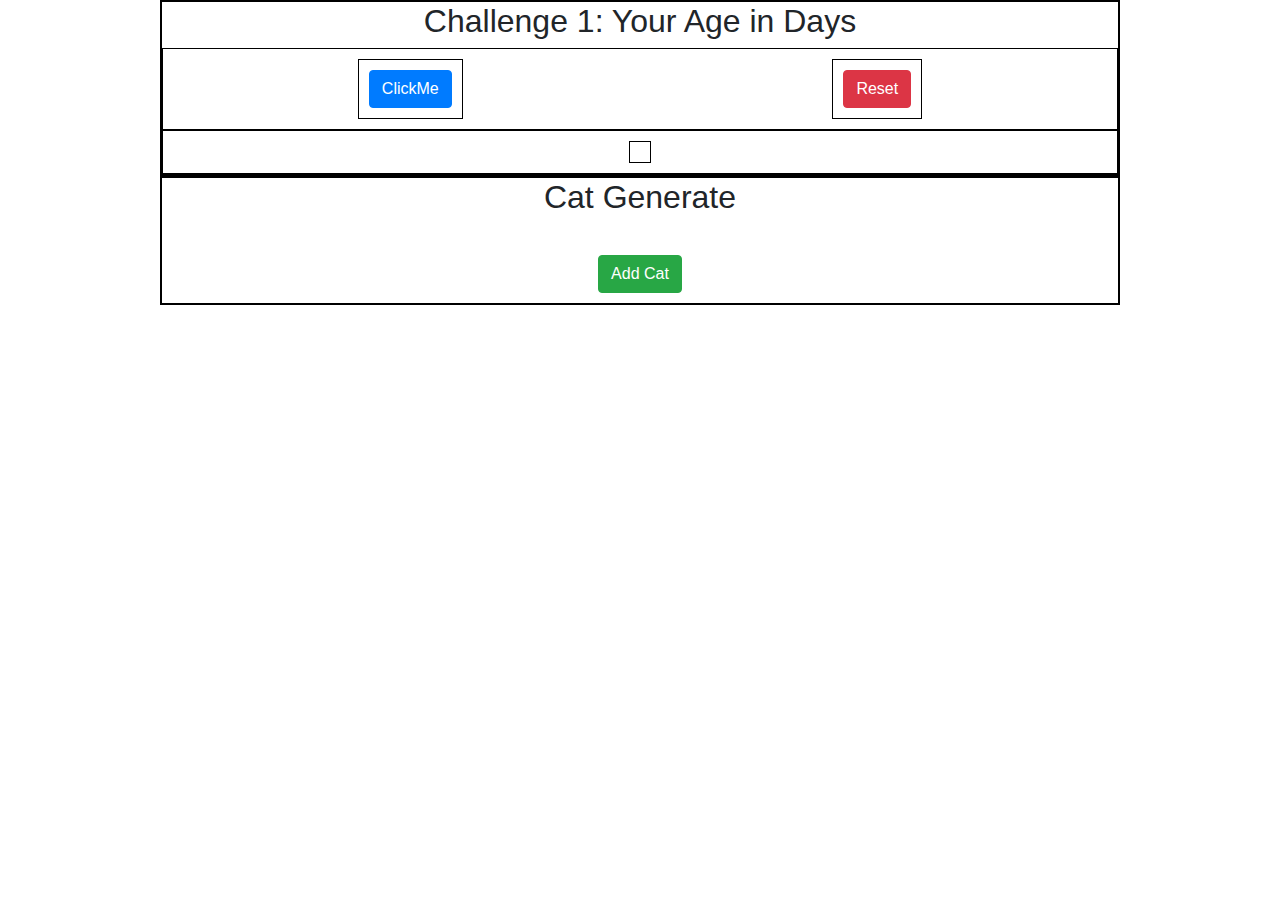
<file: 前端/前端demo/qiza_course/index.html>
<!DOCTYPE html>
<html lang="en">
<head>
    <meta charset="UTF-8">
    <meta name="viewport" content="width=device-width, initial-scale=1.0">
    <meta http-equiv="X-UA-Compatible" content="ie=edge">
    <link rel="stylesheet" href="https://stackpath.bootstrapcdn.com/bootstrap/4.4.1/css/bootstrap.min.css">
    <link rel="stylesheet" href="./static/css/style.css">
    <title>Document</title>
</head>
<body>
    <div class="container-1">
        <h2>Challenge 1: Your Age in Days</h2>
        <div class="flex-box-container-1">
            <div>
                <button type="button" class="btn btn-primary" onclick="ageInDays()">ClickMe</button>
            </div>
            <div>
                <button type="button" class="btn btn-danger" onclick="clear_value()">Reset</button>
            </div>
        </div>

        <div class="flex-box-container-1">
            <div id="flex-box-result"></div>
        </div>

    </div>

    <div class="container-1">
        <h2>Cat Generate</h2>
        <div id="flex-catbox-container">
            <!-- <div>
                <img width="300px" height="300px" src="./static/image/giphy.gif" alt="">
            </div>
            <div>
                <img width="300px" height="300px" src="./static/image/giphy.gif" alt="">
            </div>
            <div>
                <img width="300px" height="300px" src="./static/image/giphy.gif" alt="">
            </div> -->
        </div>

        <div class="catbtn">
            <button type="button" class="btn btn-success" onclick="add_cat()">Add Cat</button>
        </div>
            
    </div>


    <script src="static/js/script.js"></script>
</body>
</html>
</file>
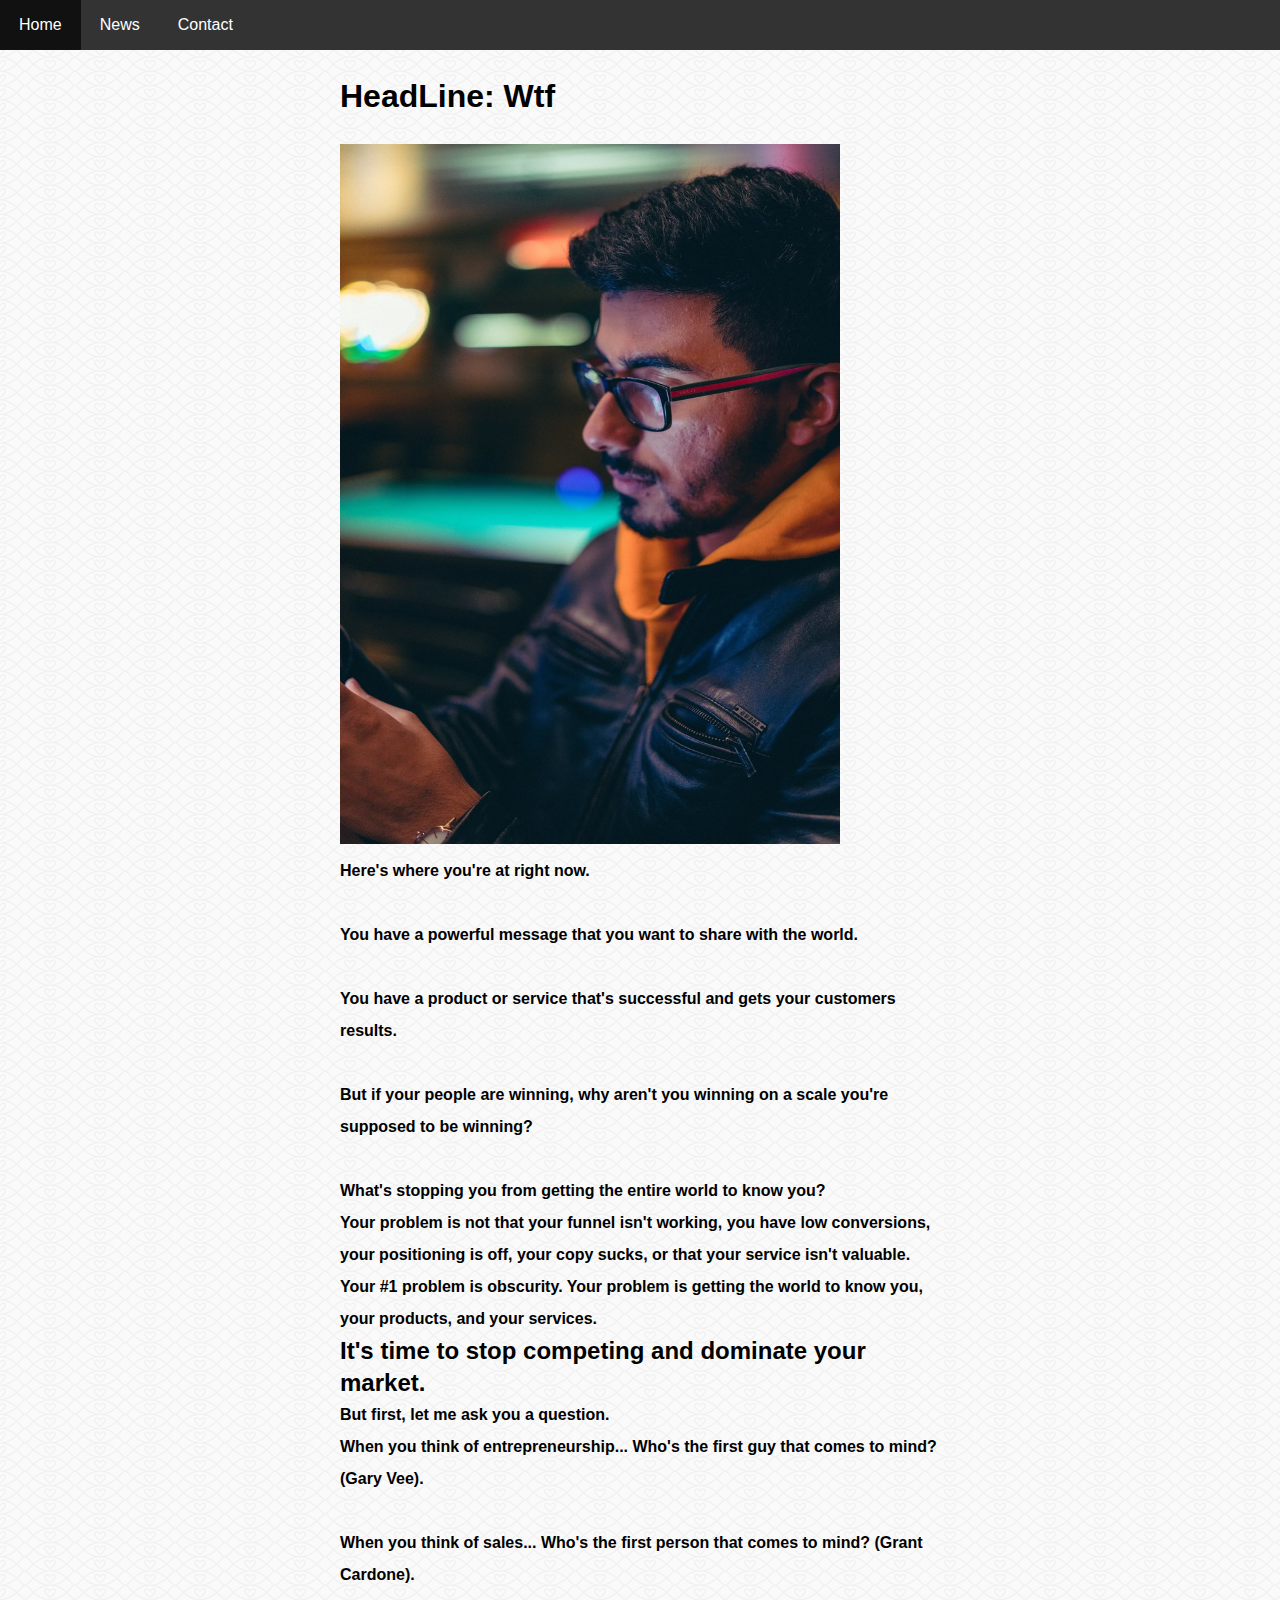
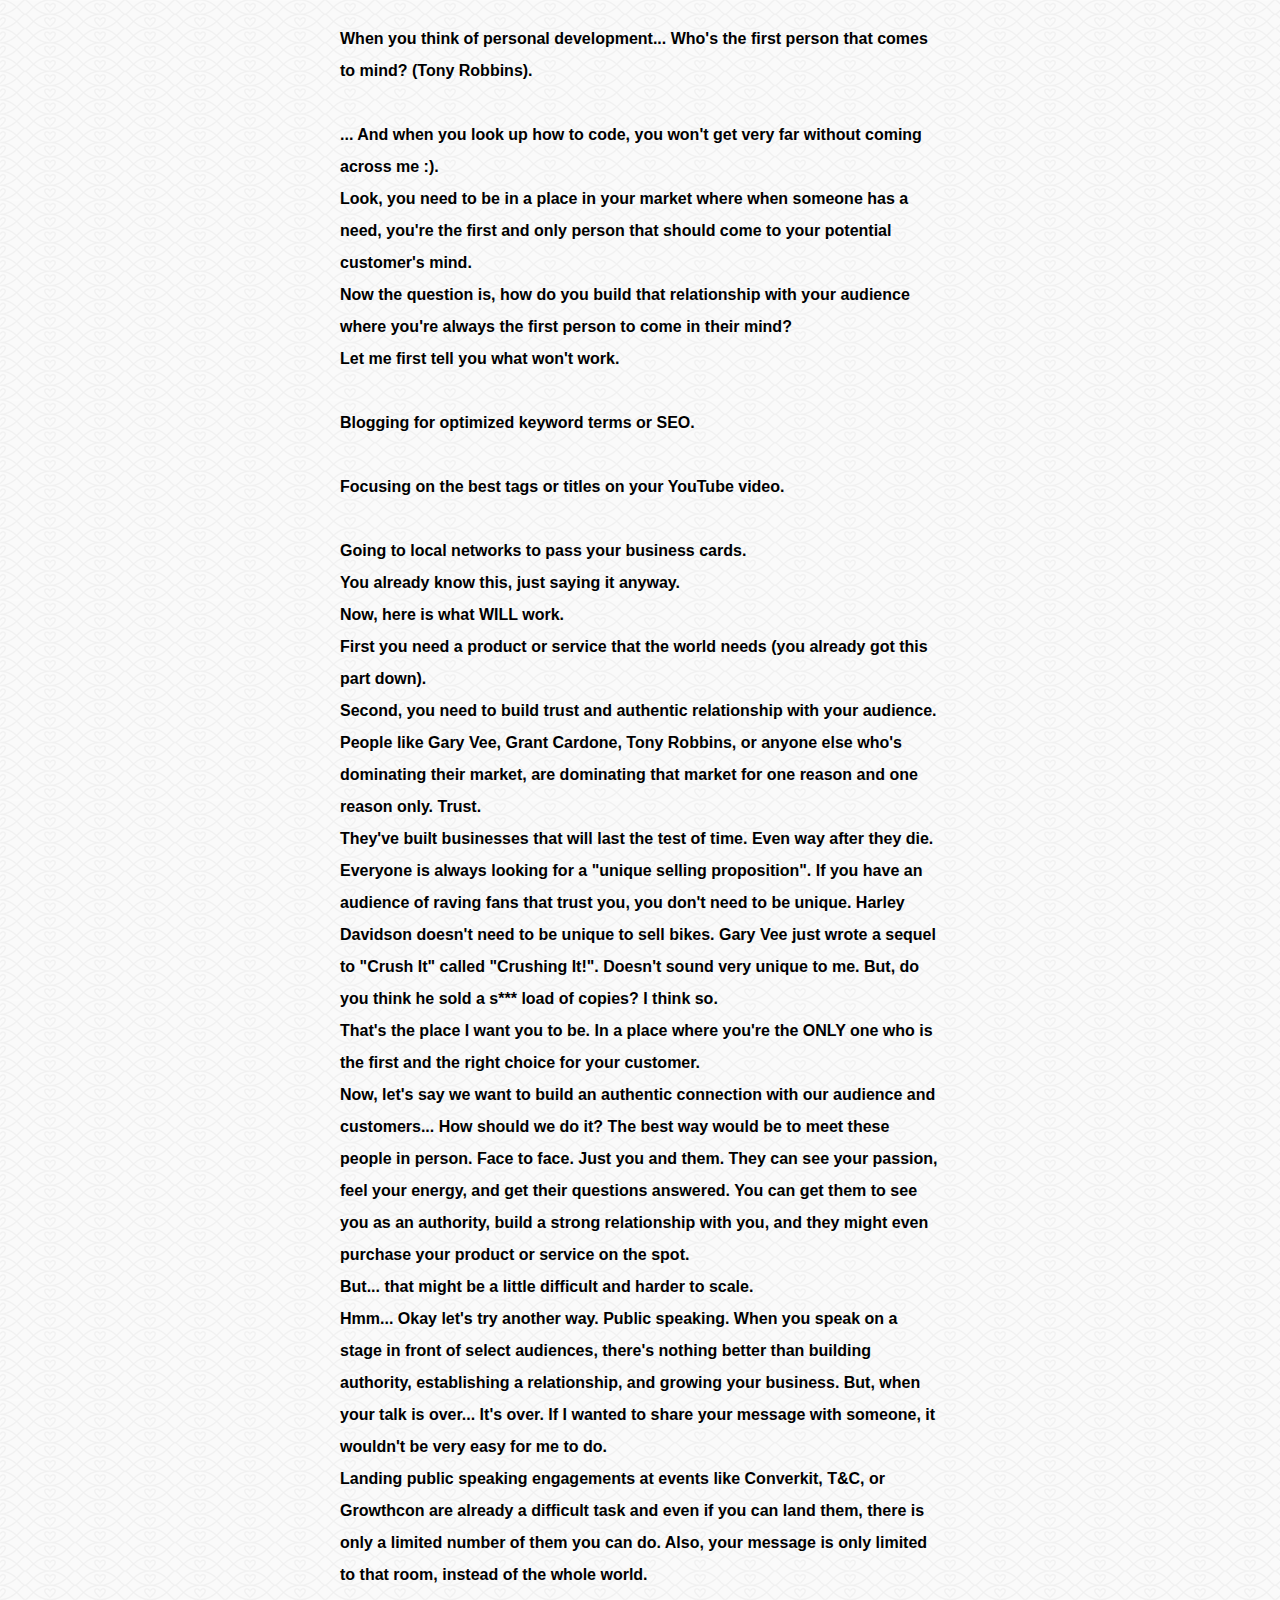
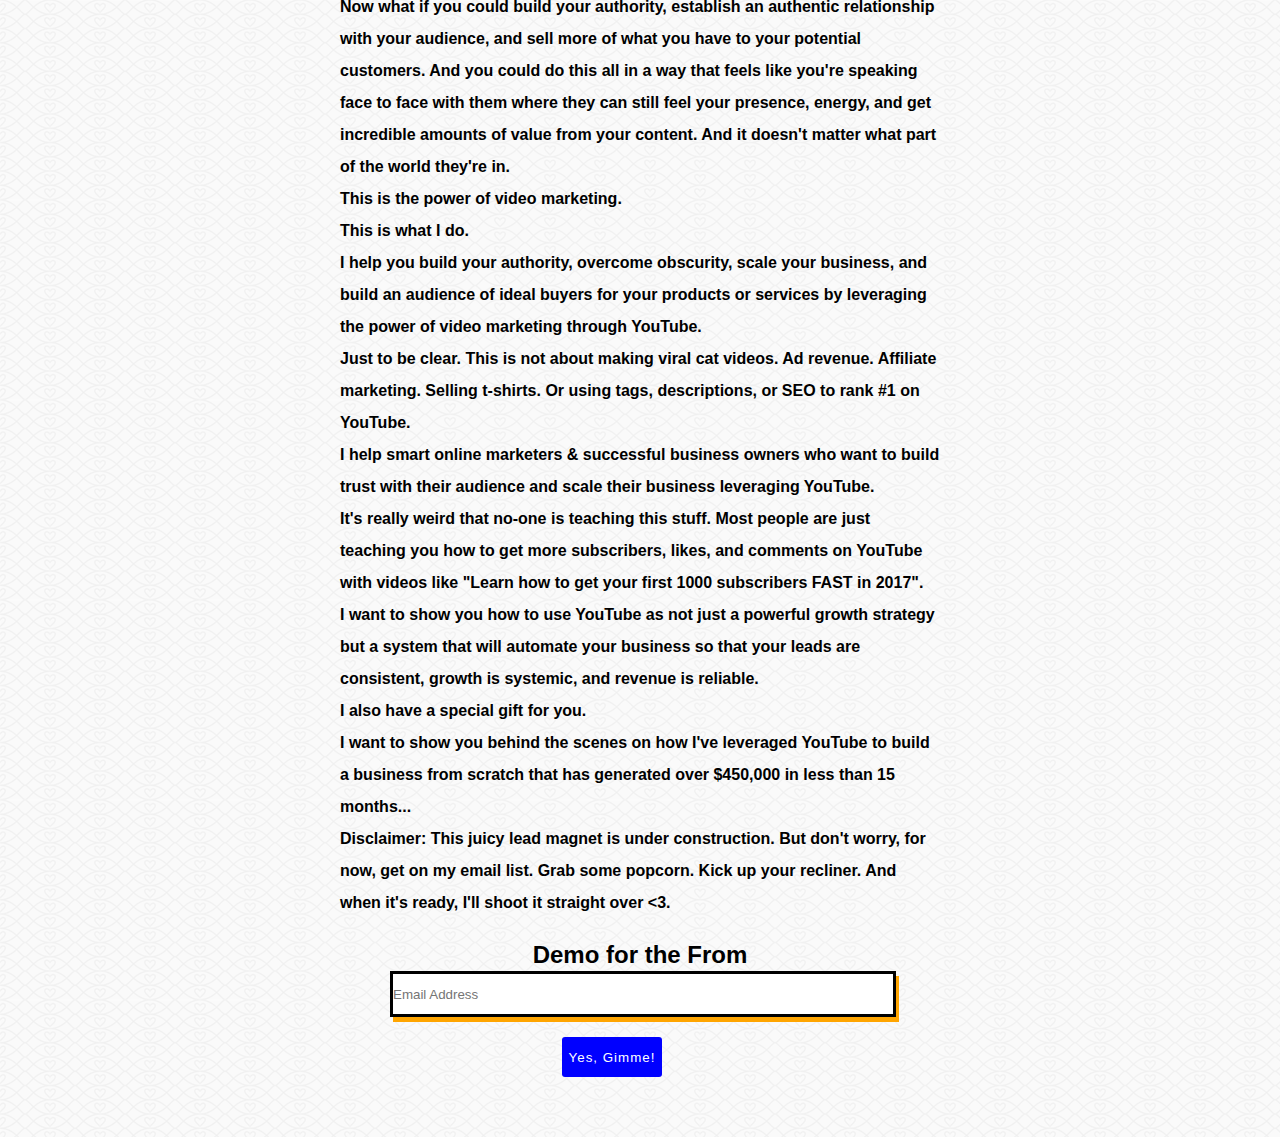
<file: 前端/前端demo/Lisite.html>
<!DOCTYPE html>
<html lang="en">

<head>
    <meta charset="UTF-8">
    <meta name="viewport" content="width=device-width, initial-scale=1.0">
    <meta http-equiv="X-UA-Compatible" content="ie=edge">
    <title>Li's Website</title>
    <link rel="stylesheet" href="css/Li.css">
</head>

<body>
    <ul class="nav-bar">
        <li><a class="active" href="#home">Home</a></li>
        <li><a href="#news">News</a></li>
        <li><a href="#contact">Contact</a></li>
        
    </ul>

    <div class="content">

        <h1>HeadLine: Wtf</h1>
        <br>
        <img src="wallyspizza.png" alt="" height="700" width="500">
        <p>Here's where you're at right now.<br /><br />You have a powerful message that you want to share with the
            world.<br /><br />You have a product or service that's successful and gets your customers
            results.<br /><br />But if your people are winning, why aren't you winning on a scale you're supposed to be
            winning?<br /><br />What's stopping you from getting the entire world to know you?</p>
        <p>Your problem is not that your funnel isn't working, you have low conversions, your positioning is off, your
            copy
            sucks, or that your service isn't valuable.</p>
        <p>Your #1 problem is obscurity. Your problem is getting the world to know you, your products, and your
            services.
        </p>
        <h2>It's time to stop competing and dominate your market.</h2>
        <p>But first, let me ask you a question.</p>
        <p>When you think of entrepreneurship... Who's the first guy that comes to mind? (Gary Vee).<br /><br />When you
            think of sales... Who's the first person that comes to mind? (Grant Cardone).<br /><br />When you think of
            personal development... Who's the first person that comes to mind? (Tony Robbins).<br /><br />... And when
            you
            look up how to code, you won't get very far without coming across me :).</p>
        <p>Look, you need to be in a place in your market where when someone has a need, you're the first and only
            person
            that should come to your potential customer's mind.</p>
        <p>Now the question is, how do you build that relationship with your audience where you're always the first
            person
            to come in their mind?</p>
        <p>Let me first tell you what won't work.<br /><br />Blogging for optimized keyword terms or
            SEO.<br /><br />Focusing on the best tags or titles on your YouTube video.<br /><br />Going to local
            networks to
            pass your business cards.</p>
        <p>You already know this, just saying it anyway.</p>
        <p>Now, here is what WILL work.<br />First you need a product or service that the world needs (you already got
            this
            part down).<br />Second, you need to build trust and authentic relationship with your audience.</p>
        <p>People like Gary Vee, Grant Cardone, Tony Robbins, or anyone else who's dominating their market, are
            dominating
            that market for one reason and one reason only. Trust.</p>
        <p>They've built businesses that will last the test of time. Even way after they die.</p>
        <p>Everyone is always looking for a "unique selling proposition". If you have an audience of raving fans that
            trust
            you, you don't need to be unique. Harley Davidson doesn't need to be unique to sell bikes. Gary Vee just
            wrote a
            sequel to "Crush It" called "Crushing It!". Doesn't sound very unique to me. But, do you think he sold a
            s***
            load of copies? I think so.</p>
        <p>That's the place I want you to be. In a place where you're the ONLY one who is the first and the right choice
            for
            your customer.</p>
        <p>Now, let's say we want to build an authentic connection with our audience and customers... How should we do
            it?
            The best way would be to meet these people in person. Face to face. Just you and them. They can see your
            passion, feel your energy, and get their questions answered. You can get them to see you as an authority,
            build
            a strong relationship with you, and they might even purchase your product or service on the spot.</p>
        <p>But...&nbsp;that might be a little difficult and harder to scale.</p>
        <p>Hmm... Okay let's try another way. Public speaking. When you speak on a stage in front of select audiences,
            there's nothing better than building authority, establishing a relationship, and growing your business. But,
            when your talk is over... It's over. If I wanted to share your message with someone, it wouldn't be very
            easy
            for me to do.</p>
        <p>Landing public speaking engagements at events like Converkit, T&amp;C, or Growthcon are already a difficult
            task
            and even if you can land them, there is only a limited number of them you can do. Also, your message is only
            limited to that room, instead of the whole world.</p>
        <p>Now what if you could build your authority, establish an authentic relationship with your audience, and sell
            more
            of what you have to your potential customers. And you could do this all in a way that feels like you're
            speaking
            face to face with them where they can still feel your presence, energy, and get incredible amounts of value
            from
            your content. And it doesn't matter what part of the world they're in.</p>
        <p>This is the power of video marketing.</p>
        <p>This is what I do.</p>
        <p>I help you build your authority, overcome obscurity, scale your business, and build an audience of ideal
            buyers
            for your products or services by leveraging the power of video marketing through YouTube.</p>
        <p>Just to be clear. This is not about making viral cat videos. Ad revenue. Affiliate marketing. Selling
            t-shirts.
            Or using tags, descriptions, or SEO to rank #1 on YouTube.</p>
        <p>I help smart online marketers &amp; successful business owners who want to build trust with their audience
            and
            scale their business leveraging YouTube.</p>
        <p>It's really weird that no-one is teaching this stuff. Most people are just teaching you how to get more
            subscribers, likes, and comments on YouTube with videos like "Learn how to get your first 1000 subscribers
            FAST
            in 2017".&nbsp;</p>
        <p>I want to show you how to use YouTube as not just a powerful growth strategy but a system that will automate
            your
            business so that your leads are consistent, growth is systemic, and revenue is reliable.</p>
        <p>I also have a special gift for you.</p>
        <p>I want to show you behind the scenes on how I've leveraged YouTube to build a business from scratch that has
            generated over $450,000 in less than 15 months...</p>
        <p>Disclaimer: This juicy lead magnet is under construction. But don't worry, for now, get on my email list.
            Grab
            some popcorn. Kick up your recliner. And when it's ready, I'll shoot it straight over &lt;3.</p>

        <div class='inlineform'>
            <h2>Demo for the From</h2>
            <form action="/" >
                <input type="email" name="" id="" placeholder="Email Address">
                <button type="submit">Yes, Gimme!</button>
            </form>
        </div>
    </div>


</body>

</html>
</file>
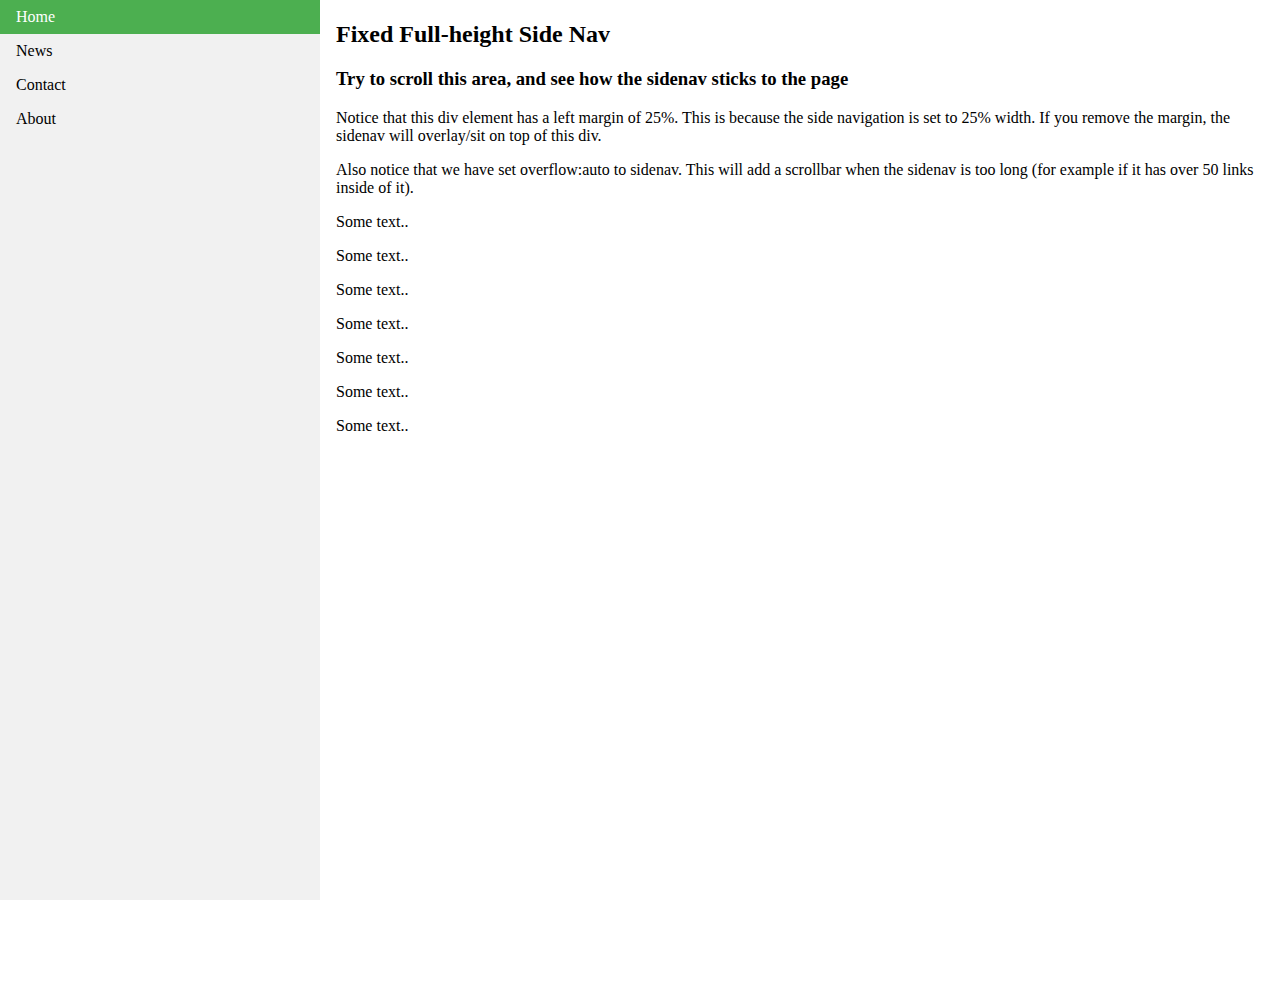
<file: 前端/前端demo/nav.html>
<!DOCTYPE html>
<html>
<head>
<style>
body {
  margin: 0;
}

ul {
  list-style-type: none;
  margin: 0;
  padding: 0;
  width: 25%;
  background-color: #f1f1f1;
  position: fixed;
  height: 100%;
  overflow: auto;
}


li a {
  display: block;
  color: #000;
  padding: 8px 16px;
  text-decoration: none;
}

li a.active {
  background-color: #4CAF50;
  color: white;
}

li a:hover:not(.active) {
  background-color: #555;
  color: white;
}
</style>
</head>
<body>

<ul>
  <li><a class="active" href="#home">Home</a></li>
  <li><a href="#news">News</a></li>
  <li><a href="#contact">Contact</a></li>
  <li><a href="#about">About</a></li>
</ul>

<div style="margin-left:25%; padding:1px 16px;height:1000px;">
  <h2>Fixed Full-height Side Nav</h2>
  <h3>Try to scroll this area, and see how the sidenav sticks to the page</h3>
  <p>Notice that this div element has a left margin of 25%. This is because the side navigation is set to 25% width. If you remove the margin, the sidenav will overlay/sit on top of this div.</p>
  <p>Also notice that we have set overflow:auto to sidenav. This will add a scrollbar when the sidenav is too long (for example if it has over 50 links inside of it).</p>
  <p>Some text..</p>
  <p>Some text..</p>
  <p>Some text..</p>
  <p>Some text..</p>
  <p>Some text..</p>
  <p>Some text..</p>
  <p>Some text..</p>
</div>

</body>
</html>
</file>
<file: 前端/前端demo/qiza_course/static/css/style.css>
.container-1 {
    border: 2px solid black;
    width: 75%;
    margin: 0 auto;
    text-align: center;
}

.flex-box-container-1 {
    display: flex;
    border: 1px solid black;
    flex-wrap: wrap;
    padding: 10px;
    justify-content: space-around;
}

.flex-box-container-1 div{
    display: flex;
    border: 1px solid black;
    padding: 10px;
    align-items: center;
}


#flex-catbox-container {
    display: flex;
    flex-wrap: wrap;
    flex-direction: row;
    justify-content: space-around;
    padding:10px;
    padding-bottom: 20px;
}

.catbtn {
    padding-bottom: 10px;
}

.cat_desc{
    /* padding: 10px; */
    box-shadow: 0px 10px 50px rgba(0, 0, 0, 0.7);
    margin: 10px;
}
</file>
<file: 前端/前端demo/css/Li.css>
* {
    padding:0;
    margin: 0;
}

body {
    font-family: 'Raleway', sans-serif;
    /* padding-left: 40px; */
    
    background-image: url('..\\images\\fishnets-and-hearts.png');
}

.content {
    max-width: 600px;
    margin: auto;
    line-height: 2em;
    padding-top: 80px;
    padding-bottom: 60px;
    font-weight: 900;
}

.inlineform{
    margin-top: 20px;
}

.inlineform h2{
    text-align: center;
}

.nav-bar {
    position: fixed;
    margin-bottom: 30px;
    top: 0;
}

ul {
    width: 100%;
    list-style-type: none;
    overflow: hidden;
    background-color: #333;
  }
  
li {
    float: left;
  }
  
li a {
    display: block;
    color: white;
    text-align: center;
    padding: 16px 19px;
    text-decoration: none;
  }
  
  /* Change the link color to #111 (black) on hover */
li a:hover {
    background-color: #111;
}

.active{
    background-color: orange;
}

input {
    height: 40px;
    width: 500px;
    border: none;
    margin-left: 50px;
    margin-bottom: 20px;
    box-shadow: 3px 5px orange  ;
    border-style: solid;
}

button {
    height: 40px;
    width: 100px;
    border-color: none;
    border-width: 0;
    background-color: blue;
    letter-spacing: 1px;
    text-align: center;
    padding: 14px, 16px;
    color: white;
    margin-left: 222px;
    border-radius: 3px;
}

button:hover{
    background-color: orange;
    cursor: pointer;
}
</file>
